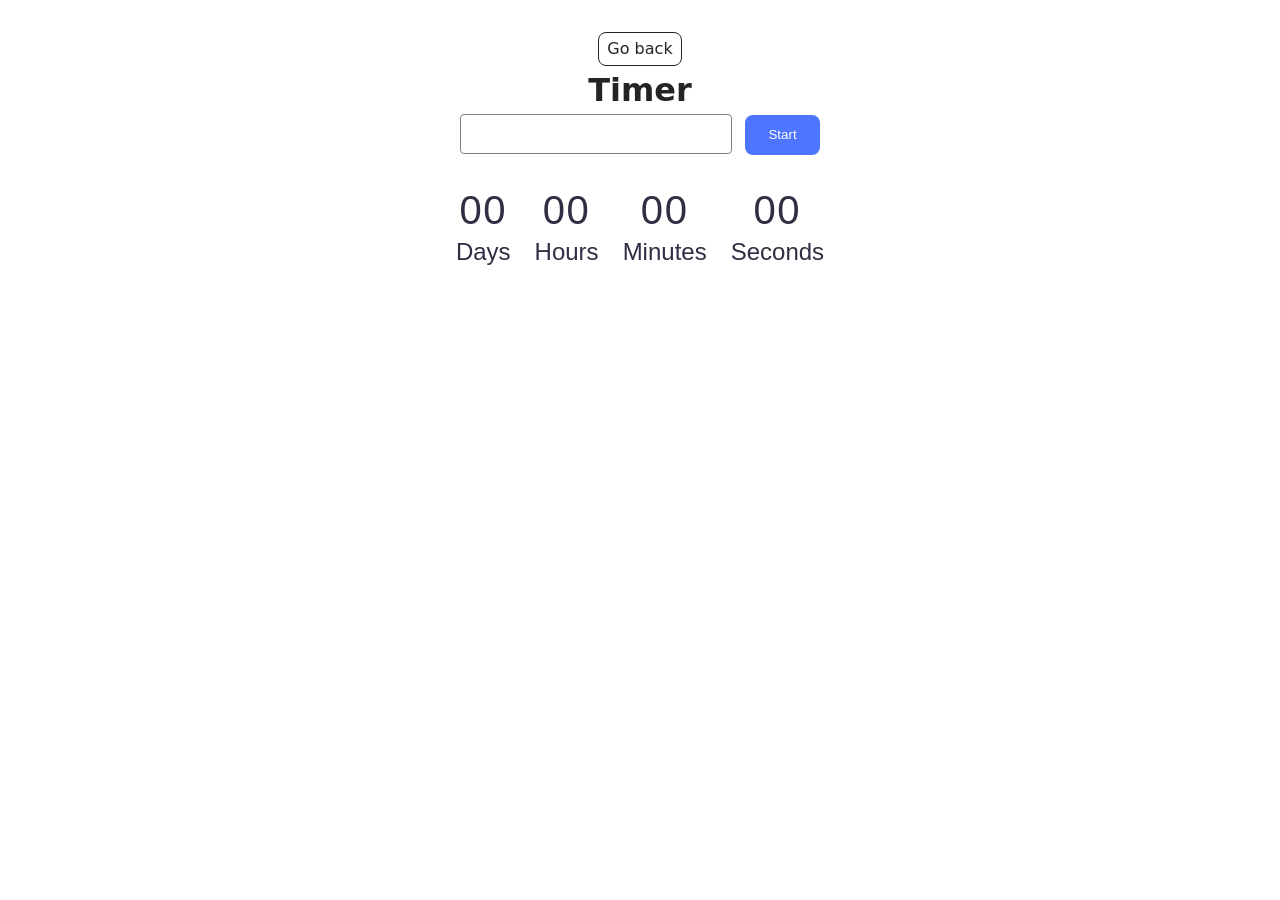
<file: src/1-timer.html>
<!DOCTYPE html>
<html lang="en">
  <head>
    <meta charset="UTF-8" />
    <meta http-equiv="X-UA-Compatible" content="IE=edge" />
    <meta name="viewport" content="width=device-width, initial-scale=1.0" />
    <title>Timer</title>
    <link rel="stylesheet" href="./css/styles.css" />
  </head>
  <body>
    <main>
      <div class="container">
        <a class="back-link" href="./index.html">Go back</a>
        <h1 class="main-title">Timer</h1>
      </div>
      <input type="text" id="datetime-picker" />
      <button class="start-btn" type="button" data-start>Start</button>

      <div class="timer">
        <div class="field">
          <span class="value" data-days>00</span>
          <span class="label">Days</span>
        </div>
        <div class="field">
          <span class="value" data-hours>00</span>
          <span class="label">Hours</span>
        </div>
        <div class="field">
          <span class="value" data-minutes>00</span>
          <span class="label">Minutes</span>
        </div>
        <div class="field">
          <span class="value" data-seconds>00</span>
          <span class="label">Seconds</span>
        </div>
      </div>
    </main>
    <script type="module" src="./js/1-timer.js"></script>
  </body>
</html>
</file>
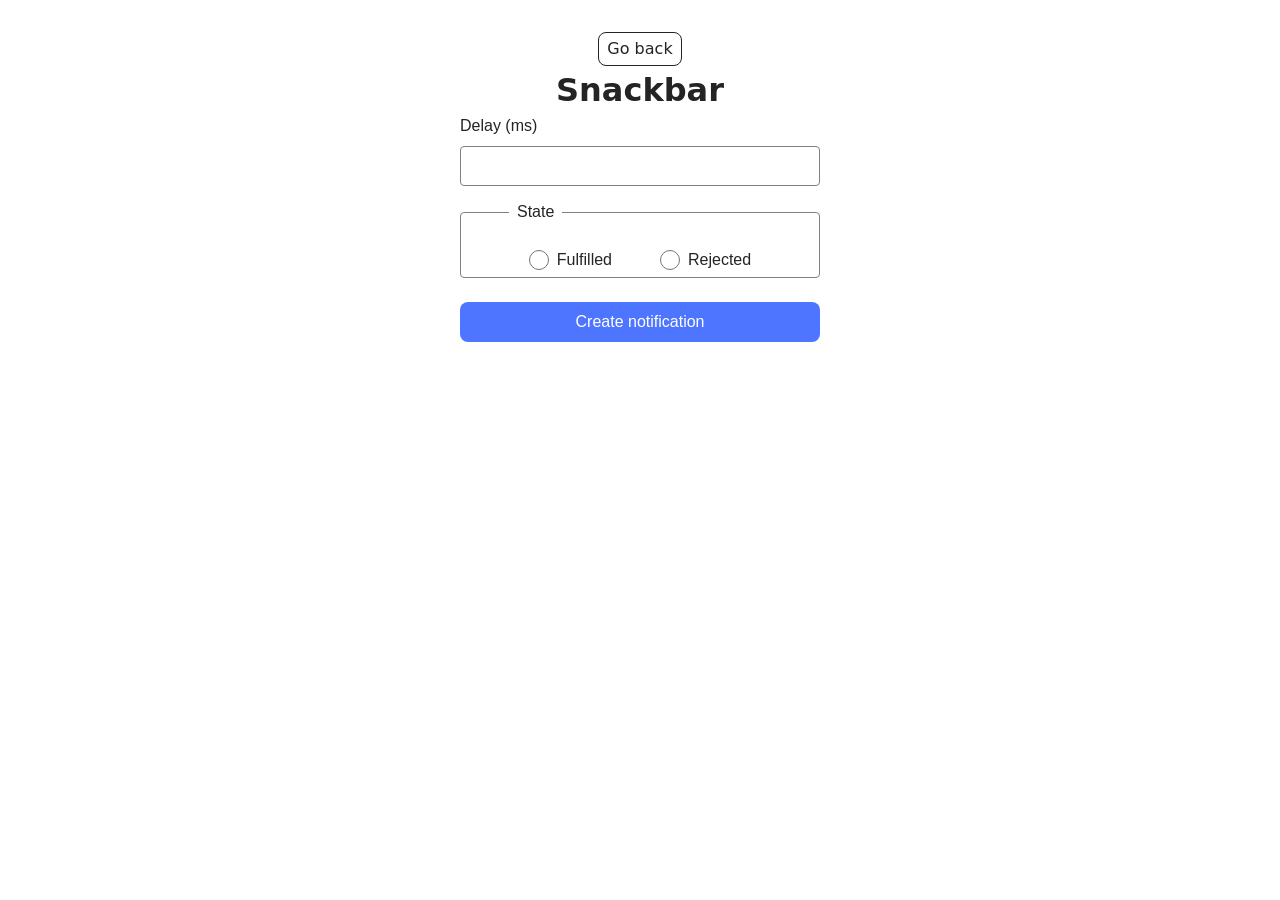
<file: src/2-snackbar.html>
<!DOCTYPE html>
<html lang="en">
  <head>
    <meta charset="UTF-8" />
    <meta http-equiv="X-UA-Compatible" content="IE=edge" />
    <meta name="viewport" content="width=device-width, initial-scale=1.0" />
    <title>Snackbar</title>
    <link rel="stylesheet" href="./css/styles.css" />
  </head>
  <body>
    <main>
      <div class="container">
        <a class="back-link" href="./index.html">Go back</a>
        <h1 class="main-title">Snackbar</h1>
      </div>
      <form class="form">
        <label class="delay-label">
          Delay (ms)
          <input class="delay-input" type="number" name="delay" required />
        </label>
        <fieldset class="field-snack">
          <legend class="legend">State</legend>
          <label class="field-label">
            <input
              class="field-input"
              type="radio"
              name="state"
              value="fulfilled"
              required
            />
            Fulfilled
          </label>
          <label class="field-label">
            <input
              class="field-input"
              type="radio"
              name="state"
              value="rejected"
              required
            />
            Rejected
          </label>
        </fieldset>
        <button class="submit-btn" type="submit">Create notification</button>
      </form>
    </main>
    <script type="module" src="./js/2-snackbar.js"></script>
  </body>
</html>
</file>
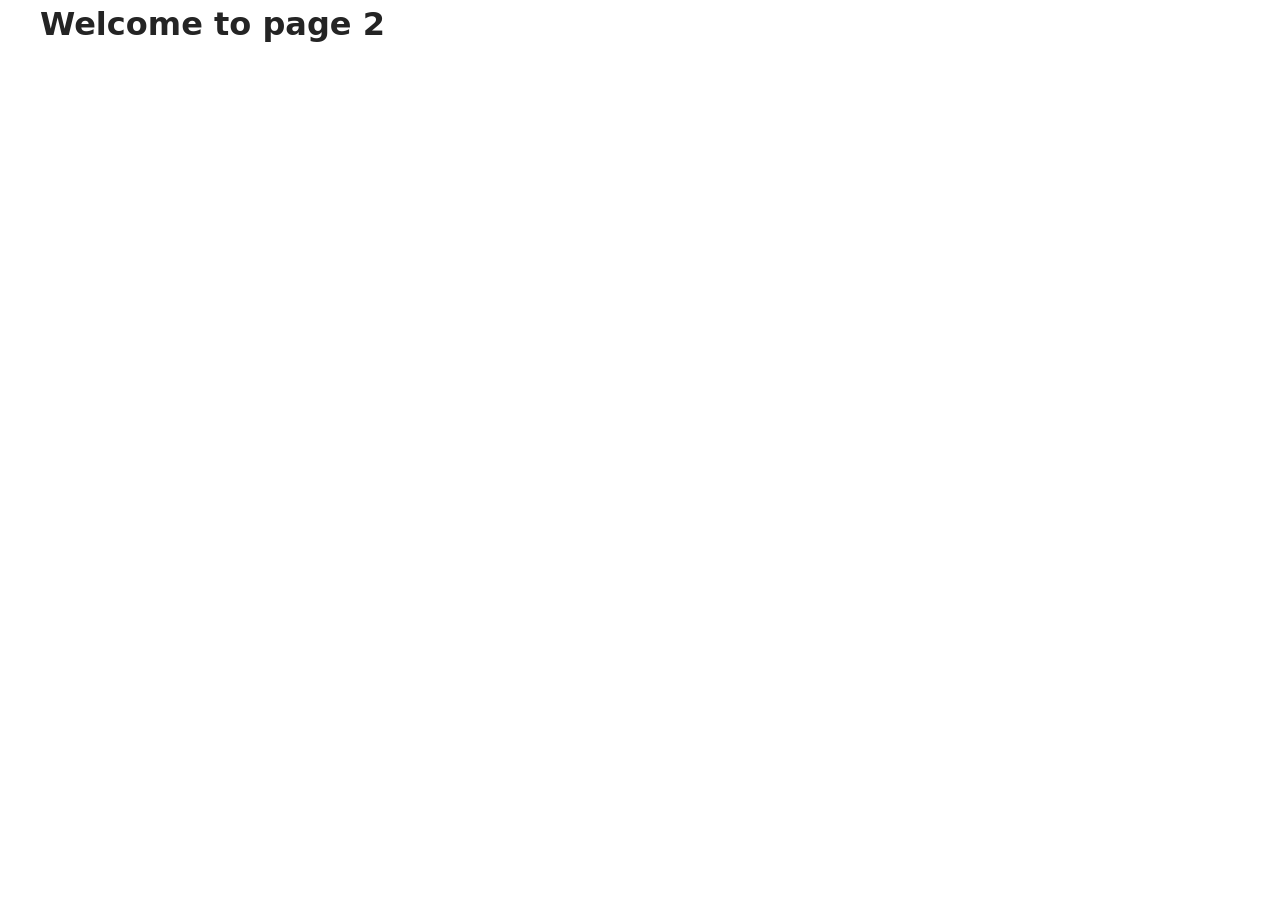
<file: src/page-2.html>
<!DOCTYPE html>
<html lang="en">
  <head>
    <meta charset="UTF-8" />
    <meta http-equiv="X-UA-Compatible" content="IE=edge" />
    <meta name="viewport" content="width=device-width, initial-scale=1.0" />
    <title>Page 2</title>
    <link rel="stylesheet" href="./css/styles.css" />
  </head>
  <body>
    <load
      src="./partials/header.html"
      icon-path="./img/sprite.svg#logo"
      highlight-act="active"
    />

    <main>
      <div class="container">
        <h1 class="main-title">
          <span class="main-title-gradient">Welcome</span> to page 2
        </h1>
        <load src="./partials/back-link.html" />
      </div>
    </main>

    <load src="./partials/footer.html" />
  </body>
</html>
</file>
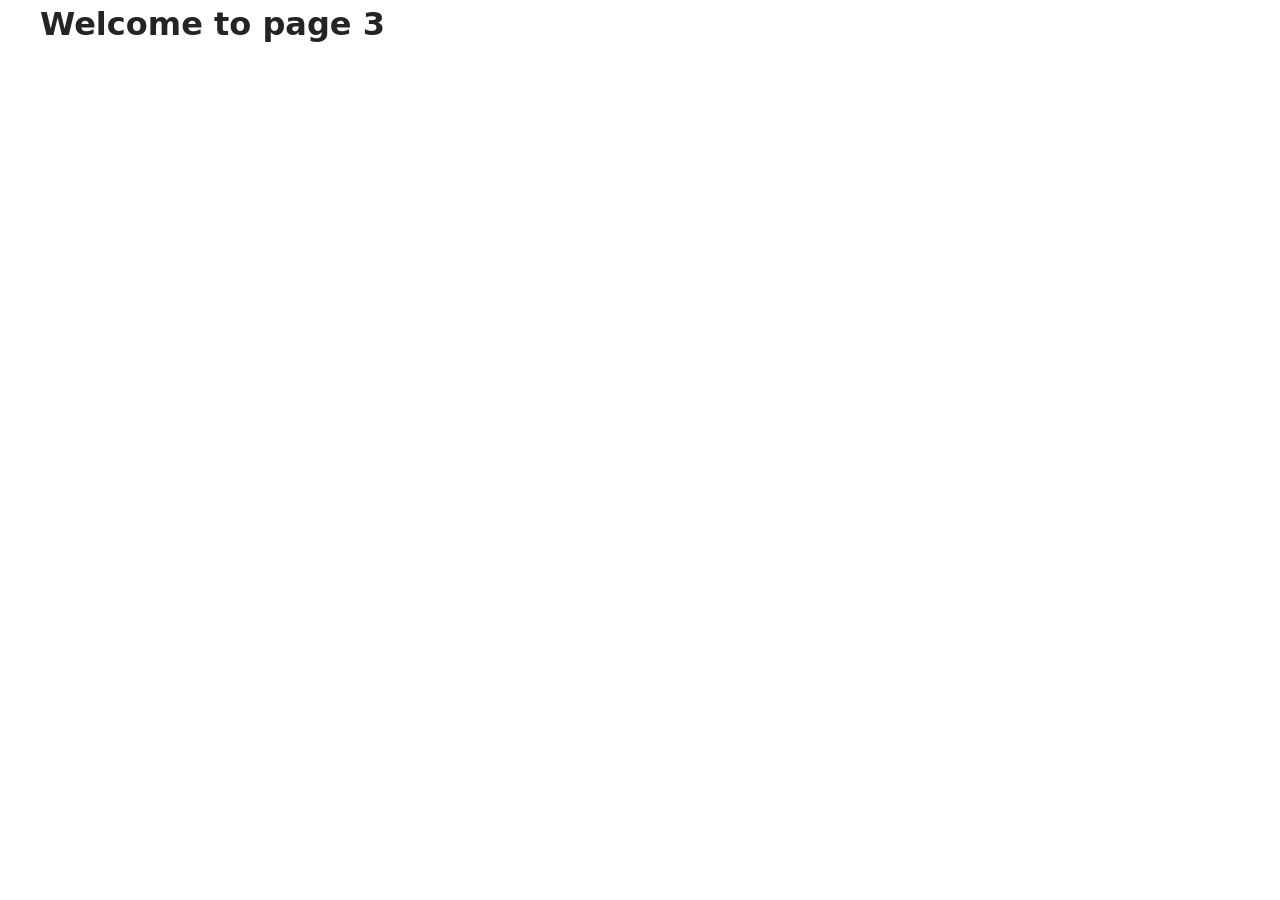
<file: src/page-3.html>
<!DOCTYPE html>
<html lang="en">
  <head>
    <meta charset="UTF-8" />
    <meta http-equiv="X-UA-Compatible" content="IE=edge" />
    <meta name="viewport" content="width=device-width, initial-scale=1.0" />
    <title>Page 3</title>
    <link rel="stylesheet" href="./css/styles.css" />
  </head>
  <body>
    <load
      src="./partials/header.html"
      icon-path="./img/sprite.svg#logo"
      highlight-curr="active"
    />

    <main>
      <div class="container">
        <h1 class="main-title">
          <span class="main-title-gradient">Welcome</span> to page 3
        </h1>
        <load src="./partials/back-link.html" />
      </div>
    </main>

    <load src="./partials/footer.html" />
  </body>
</html>
</file>
<file: src/css/styles.css>
/**
  |============================
  | include css partials with
  | default @import url()
  |============================
*/
/* Common styles */
@import url('./reset.css');
@import url('./base.css');
@import url('./container.css');
@import url('./animations.css');

/* Sections style */
@import url('./header.css');
@import url('./badges.css');
@import url('./back-link.css');
@import url('./timer.css');
@import url('./snackbar.css');
</file>
